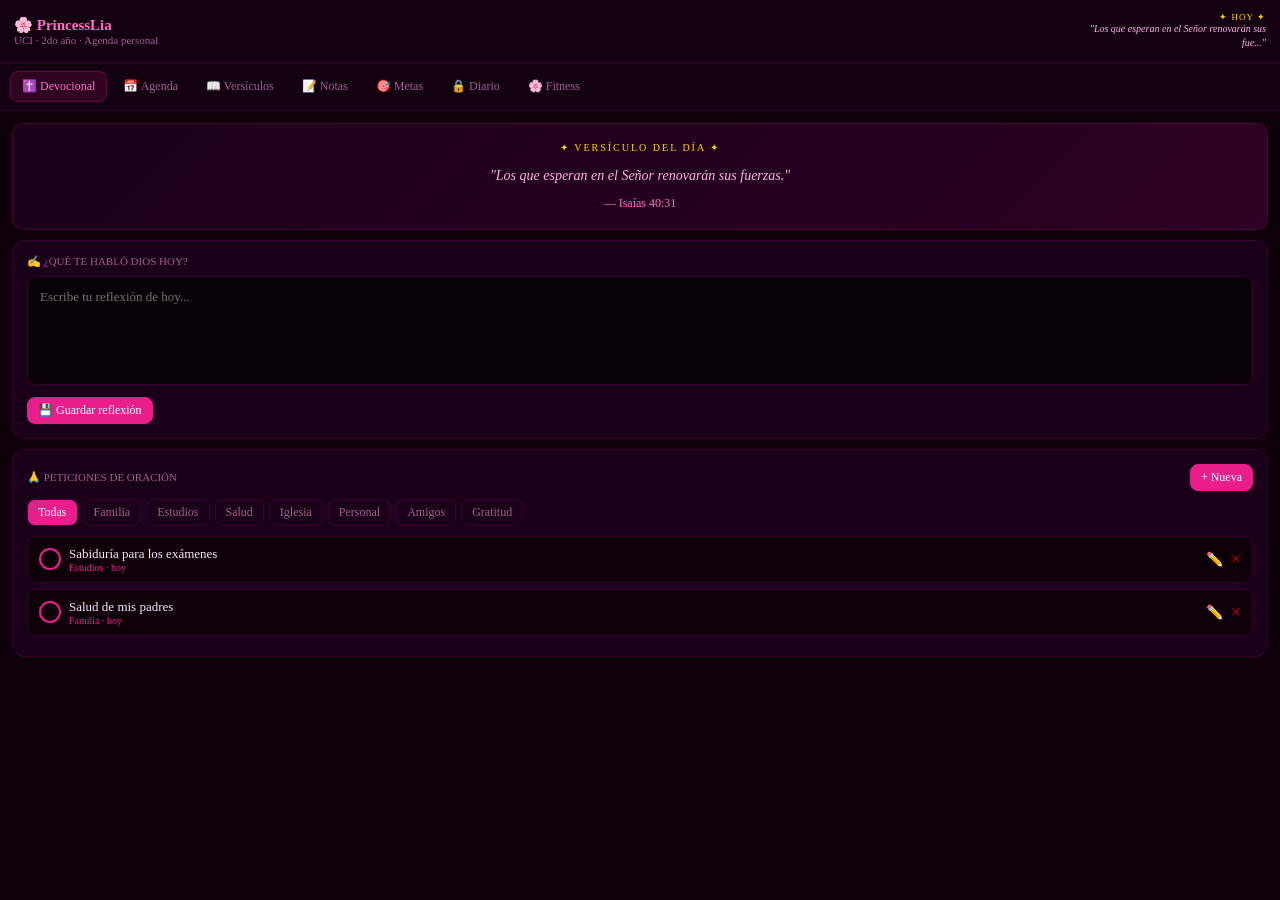
<file: index.html>
<!DOCTYPE html>
<html lang="es">
<head>
<meta charset="UTF-8"/>
<meta name="viewport" content="width=device-width, initial-scale=1.0"/>
<title>🌸 PrincessLia</title>
<style>
*{box-sizing:border-box;margin:0;padding:0}
body{background:#0d0008;color:#fce4ff;font-family:Georgia,serif;font-size:14px}
input,textarea,select,button{font-family:Georgia,serif;font-size:13px;box-sizing:border-box}
.inp{background:#080005;border:1px solid #3d0035;color:#fce4ff;border-radius:8px;padding:9px 12px;width:100%;outline:none}
.inp:focus{border-color:#e91e8c}
.btn{cursor:pointer;border:1px solid #3d0035;border-radius:8px;padding:8px 14px;background:#1a0018;color:#fce4ff;display:inline-block}
.btnp{background:#e91e8c;color:#fff;border-color:#e91e8c}
.btnd{background:#5a0000;color:#fff;border-color:#5a0000}
.btns{padding:5px 10px;font-size:12px}
.card{background:#1a0018;border:1px solid #3d0035;border-radius:12px;padding:14px;margin-bottom:10px}
.muted{color:#a06090;font-size:11px}
.row{display:flex;gap:8px;align-items:center;flex-wrap:wrap}
#hdr{padding:12px 14px;border-bottom:1px solid #3d0035;background:#130010;display:flex;justify-content:space-between;align-items:center}
#nav{padding:8px 10px;border-bottom:1px solid #3d0035;background:#130010;display:flex;gap:4px;overflow-x:auto}
.tab{background:none;border:1px solid transparent;border-radius:8px;padding:7px 11px;color:#a06090;font-size:12px;cursor:pointer;white-space:nowrap}
.tab.on{background:#e91e8c22;color:#ff6ec7;border-color:#e91e8c44}
.pg{display:none;padding:12px}
.pg.on{display:block}
.overlay{display:none;position:fixed;inset:0;background:#000000cc;z-index:50;overflow-y:auto;padding:50px 10px}
.overlay.on{display:block}
.box{background:#1a0018;border:1px solid #e91e8c44;border-radius:13px;padding:20px;width:94%;max-width:380px;margin:0 auto}
.box h3{color:#ff6ec7;margin-bottom:14px;font-size:14px}
.pbar{background:#080005;border-radius:6px;height:8px;overflow:hidden;margin:5px 0}
.pfill{height:100%;background:linear-gradient(90deg,#8b0066,#e91e8c);border-radius:6px}
</style>
</head>
<body>
<div id="hdr">
  <div>
    <div style="color:#ff6ec7;font-weight:700;font-size:15px">🌸 PrincessLia</div>
    <div class="muted">UCI · 2do año · Agenda personal</div>
  </div>
  <div style="text-align:right;max-width:190px">
    <div style="color:#ffd700;font-size:9px;letter-spacing:1px">✦ HOY ✦</div>
    <div id="hv" style="color:#ffb3e6;font-size:10px;font-style:italic;line-height:1.4"></div>
  </div>
</div>
<div id="nav">
  <button class="tab on" data-pg="dev">✝️ Devocional</button>
  <button class="tab" data-pg="agenda">📅 Agenda</button>
  <button class="tab" data-pg="verses">📖 Versículos</button>
  <button class="tab" data-pg="notas">📝 Notas</button>
  <button class="tab" data-pg="metas">🎯 Metas</button>
  <button class="tab" data-pg="diario">🔒 Diario</button>
  <button class="tab" data-pg="gym">🌸 Fitness</button>
</div>
<div id="pg-dev" class="pg on"></div>
<div id="pg-agenda" class="pg"></div>
<div id="pg-verses" class="pg"></div>
<div id="pg-notas" class="pg"></div>
<div id="pg-metas" class="pg"></div>
<div id="pg-diario" class="pg"></div>
<div id="pg-gym" class="pg"></div>
<div class="overlay" id="modal-layer"></div>
<script>
var S={};
function initData(){
  var def={
    verses:[
      {ref:"Filipenses 4:13",text:"Todo lo puedo en Cristo que me fortalece.",cat:"Fortaleza"},
      {ref:"Salmos 23:1",text:"El Señor es mi pastor; nada me faltará.",cat:"Confianza"},
      {ref:"Juan 3:16",text:"De tal manera amó Dios al mundo que dio a su Hijo unigénito.",cat:"Amor"},
      {ref:"Romanos 8:28",text:"A los que aman a Dios, todas las cosas les ayudan a bien.",cat:"Fe"},
      {ref:"Proverbios 31:25",text:"Se reviste de fuerza y dignidad, y afronta segura el porvenir.",cat:"Mujer"},
      {ref:"Isaías 40:31",text:"Los que esperan en el Señor renovarán sus fuerzas.",cat:"Fortaleza"},
      {ref:"Jeremías 29:11",text:"Yo sé los planes para vosotros: planes de bienestar.",cat:"Fe"},
      {ref:"Mateo 6:33",text:"Buscad primero el reino de Dios y su justicia.",cat:"Fe"},
      {ref:"Salmos 46:1",text:"Dios es nuestro amparo y fortaleza, pronto auxilio.",cat:"Confianza"},
      {ref:"Proverbios 3:5",text:"Confía en el Señor con todo tu corazón.",cat:"Confianza"}
    ],
    vcats:["Fortaleza","Confianza","Amor","Fe","Mujer"],
    prayers:[
      {id:1,text:"Sabiduría para los exámenes",cat:"Estudios",done:false,date:"hoy"},
      {id:2,text:"Salud de mis padres",cat:"Familia",done:false,date:"hoy"}
    ],
    pcats:["Familia","Estudios","Salud","Iglesia","Personal","Amigos","Gratitud"],
    materias:[
      {name:"Base de Datos I",color:"#4f8ef7"},
      {name:"Estructura de Datos II",color:"#3ecf8e"},
      {name:"Programación",color:"#f7c94f"},
      {name:"Inglés",color:"#f76f6f"},
      {name:"Matemáticas",color:"#a78bfa"},
      {name:"Iglesia",color:"#ffd700"},
      {name:"Personal",color:"#ff6ec7"},
      {name:"General",color:"#a06090"}
    ],
    events:[
      {id:1,day:1,title:"Clase BD I",mat:"Base de Datos I",hora:"08:00",done:false},
      {id:2,day:1,title:"Práctica Estructuras",mat:"Estructura de Datos II",hora:"10:00",done:false},
      {id:3,day:3,title:"Entrega tarea SQL",mat:"Base de Datos I",hora:"23:59",done:false},
      {id:4,day:5,title:"Ensayo iglesia",mat:"Iglesia",hora:"18:00",done:false},
      {id:5,day:0,title:"Culto dominical",mat:"Iglesia",hora:"09:00",done:false}
    ],
    notas:[
      {id:1,title:"Consultas SQL básicas",body:"SELECT * FROM tabla;\nSELECT campo FROM tabla WHERE condición;",cat:"Base de Datos I"},
      {id:2,title:"Versículo favorito",body:"Filipenses 4:13 - Todo lo puedo en Cristo que me fortalece.",cat:"Devocional"}
    ],
    ncats:["Base de Datos I","Estructura de Datos II","Programación","Matemáticas","Iglesia","Devocional","General"],
    metas:[
      {id:1,title:"Leer la Biblia completa",cat:"Espiritual",prog:15,total:100,unit:"%"},
      {id:2,title:"Aprobar Base de Datos I",cat:"Académico",prog:0,total:1,unit:"examen"},
      {id:3,title:"Memorizar 20 versículos",cat:"Espiritual",prog:5,total:20,unit:"versículos"}
    ],
    mcats:["Espiritual","Académico","Personal","Iglesia"],
    diary:[],
    reflections:[],
    rutinas:[],
    medidas:[],
    planGym:{},
    logrosGym:[]
  };
  Object.keys(def).forEach(function(k){
    var v=null;
    try{var r=localStorage.getItem('lia_'+k);if(r!==null)v=JSON.parse(r);}catch(e){}
    S[k]=v!==null?v:def[k];
  });
}
function sv(k){try{localStorage.setItem('lia_'+k,JSON.stringify(S[k]));}catch(e){}}
function uid(){return Date.now()+Math.floor(Math.random()*99999);}
function x(s){return String(s==null?'':s).replace(/&/g,'&amp;').replace(/</g,'&lt;').replace(/>/g,'&gt;');}
function tod(){return new Date().toLocaleDateString('es-ES');}
function showModal(html){
  var l=document.getElementById('modal-layer');
  l.innerHTML='<div class="box">'+html+'</div>';
  l.className='overlay on';
  l.onclick=function(e){if(e.target===l)closeModal();};
}
function closeModal(){
  var l=document.getElementById('modal-layer');
  l.className='overlay';l.innerHTML='';
}
document.getElementById('nav').addEventListener('click',function(e){
  var t=e.target.closest('.tab');if(!t)return;
  var pg=t.getAttribute('data-pg');if(!pg)return;
  document.querySelectorAll('.tab').forEach(function(b){b.classList.remove('on');});
  document.querySelectorAll('.pg').forEach(function(p){p.classList.remove('on');});
  t.classList.add('on');
  document.getElementById('pg-'+pg).classList.add('on');
  ({dev:renderDev,agenda:renderAgenda,verses:renderVerses,notas:renderNotas,metas:renderMetas,diario:renderDiario,gym:renderGym})[pg]();
});
var DV=[
  {ref:"Filipenses 4:13",text:"Todo lo puedo en Cristo que me fortalece."},
  {ref:"Salmos 23:1",text:"El Señor es mi pastor; nada me faltará."},
  {ref:"Proverbios 3:5",text:"Fíate de Jehová de todo tu corazón."},
  {ref:"Jeremías 29:11",text:"Yo sé los planes que tengo para vosotros."},
  {ref:"Isaías 40:31",text:"Los que esperan en el Señor renovarán sus fuerzas."},
  {ref:"Hebreos 11:1",text:"La fe es la certeza de lo que se espera."},
  {ref:"Mateo 6:33",text:"Busca primero el reino de Dios y su justicia."},
  {ref:"Salmos 46:1",text:"Dios es nuestro amparo y fortaleza."},
  {ref:"Juan 13:34",text:"Ámense los unos a los otros como yo los he amado."},
  {ref:"Romanos 12:2",text:"No se amolden al mundo sino transfórmense."},
  {ref:"Proverbios 31:25",text:"Se reviste de fuerza y dignidad, y afronta segura el porvenir."},
  {ref:"Deuteronomio 31:6",text:"Sed fuertes y valientes. No temáis ni os aterréis."}
];
function gdv(){var d=new Date();return DV[(d.getDate()+d.getMonth())%DV.length];}
var pCatF='Todas';
function renderDev(){
  var v=gdv();
  document.getElementById('hv').textContent='"'+v.text.slice(0,45)+'..."';
  if(!S.reflections)S.reflections=[];
  var refCards=S.reflections.slice().reverse().map(function(r){
    return'<div class="card" style="border-left:3px solid #e91e8c44;margin-bottom:8px">'
      +'<div style="display:flex;justify-content:space-between;align-items:center;margin-bottom:6px">'
      +'<div style="color:#ffd700;font-size:10px">✦ '+x(r.date)+'</div>'
      +'<div style="display:flex;gap:6px">'
      +'<button class="edit-r btn btns" data-id="'+r.id+'">✏️</button>'
      +'<button class="del-r btn btns btnd" data-id="'+r.id+'">×</button>'
      +'</div></div>'
      +'<div style="font-size:11px;color:#e91e8c;margin-bottom:4px;font-style:italic">"'+x(r.verse)+'"</div>'
      +'<div style="font-size:13px;white-space:pre-wrap;line-height:1.7;color:#fce4ff">'+x(r.text)+'</div>'
      +'</div>';
  }).join('');
  document.getElementById('pg-dev').innerHTML=
    '<div style="background:linear-gradient(135deg,#1a0018,#2d0025);border:1px solid #e91e8c33;border-radius:12px;padding:18px;text-align:center;margin-bottom:10px">'
    +'<div style="color:#ffd700;font-size:10px;letter-spacing:2px;margin-bottom:10px">✦ VERSÍCULO DEL DÍA ✦</div>'
    +'<div style="font-size:14px;line-height:1.8;color:#ffb3e6;font-style:italic;margin-bottom:8px">"'+x(v.text)+'"</div>'
    +'<div style="color:#ff6ec7;font-size:12px">— '+x(v.ref)+'</div></div>'
    +'<div class="card">'
    +'<div class="muted" style="margin-bottom:8px">✍️ ¿QUÉ TE HABLÓ DIOS HOY?</div>'
    +'<textarea id="refl-ta" class="inp" rows="4" placeholder="Escribe tu reflexión de hoy..." style="resize:none;line-height:1.7"></textarea>'
    +'<div style="margin-top:8px">'
    +'<button id="refl-btn" class="btn btnp btns">💾 Guardar reflexión</button>'
    +'</div></div>'
    +(refCards?'<div class="muted" style="margin-bottom:8px;padding-left:2px">📖 MIS REFLEXIONES</div>'+refCards:'')
    +'<div class="card"><div style="display:flex;justify-content:space-between;align-items:center;margin-bottom:8px">'
    +'<div class="muted">🙏 PETICIONES DE ORACIÓN</div>'
    +'<button id="btn-new-p" class="btn btnp btns">+ Nueva</button></div>'
    +'<div id="pcats-f" style="display:flex;gap:5px;flex-wrap:wrap;margin-bottom:10px"></div>'
    +'<div id="prayer-list"></div></div>';
  document.getElementById('refl-btn').onclick=function(){
    var t=document.getElementById('refl-ta').value.trim();if(!t)return;
    S.reflections.push({id:uid(),date:new Date().toLocaleString('es-ES'),verse:v.ref+' — '+v.text,text:t});
    sv('reflections');renderDev();
  };
  document.getElementById('btn-new-p').onclick=function(){openPrayerModal(null);};
  document.querySelectorAll('.del-r').forEach(function(b){b.onclick=function(){
    if(!confirm('¿Eliminar reflexión?'))return;
    S.reflections=S.reflections.filter(function(r){return r.id!==Number(b.getAttribute('data-id'));});
    sv('reflections');renderDev();
  };});
  document.querySelectorAll('.edit-r').forEach(function(b){b.onclick=function(){
    var id=Number(b.getAttribute('data-id'));
    var r=S.reflections.find(function(rr){return rr.id===id;});if(!r)return;
    showModal('<h3>✍️ Editar reflexión</h3>'
      +'<div style="font-size:11px;color:#e91e8c;margin-bottom:8px;font-style:italic">"'+x(r.verse)+'"</div>'
      +'<textarea id="m-refl" class="inp" rows="5" style="resize:none;margin-bottom:12px">'+x(r.text)+'</textarea>'
      +'<div class="row"><button id="m-rsave" class="btn btnp">Guardar</button><button id="m-rcancel" class="btn">Cancelar</button></div>');
    document.getElementById('m-rsave').onclick=function(){
      var t=document.getElementById('m-refl').value.trim();if(!t)return;
      S.reflections=S.reflections.map(function(rr){return rr.id===id?Object.assign({},rr,{text:t}):rr;});
      sv('reflections');closeModal();renderDev();
    };
    document.getElementById('m-rcancel').onclick=closeModal;
  };});
  renderPrayers();
}
function renderPrayers(){
  var pf=document.getElementById('pcats-f');if(!pf)return;
  pf.innerHTML='';
  ['Todas'].concat(S.pcats).forEach(function(c){
    var b=document.createElement('button');
    b.className='btn btns';b.textContent=c;
    b.style.background=pCatF===c?'#e91e8c':'#1a0018';
    b.style.color=pCatF===c?'#fff':'#a06090';
    b.onclick=function(){pCatF=c;renderPrayers();};
    pf.appendChild(b);
  });
  var list=document.getElementById('prayer-list');if(!list)return;
  var items=pCatF==='Todas'?S.prayers:S.prayers.filter(function(p){return p.cat===pCatF;});
  if(!items.length){list.innerHTML='<div class="muted" style="text-align:center;padding:14px">Sin peticiones aún 🙏</div>';return;}
  list.innerHTML='';
  items.forEach(function(p){
    var d=document.createElement('div');
    d.style.cssText='display:flex;align-items:center;gap:8px;padding:9px 11px;border-radius:8px;margin-bottom:6px;background:'+(p.done?'#0a150a':'#0d0008')+';border:1px solid '+(p.done?'#1e3a1e':'#3d0035');
    d.innerHTML='<button class="tog-p" data-id="'+p.id+'" style="flex-shrink:0;background:none;border:2px solid '+(p.done?'#ffd700':'#e91e8c')+';border-radius:50%;width:22px;height:22px;cursor:pointer;color:'+(p.done?'#ffd700':'transparent')+';font-size:11px">'+(p.done?'✓':'')+'</button>'
      +'<div style="flex:1"><div style="font-size:13px;text-decoration:'+(p.done?'line-through':'none')+';color:'+(p.done?'#a06090':'#fce4ff')+'">'+x(p.text)+'</div>'
      +'<div style="font-size:10px;color:#e91e8c">'+x(p.cat)+' · '+x(p.date)+'</div></div>'
      +'<button class="edit-p" data-id="'+p.id+'" style="background:none;border:none;color:#a06090;cursor:pointer;font-size:14px">✏️</button>'
      +'<button class="del-p" data-id="'+p.id+'" style="background:none;border:none;color:#c00;cursor:pointer;font-size:18px">×</button>';
    list.appendChild(d);
  });
  list.querySelectorAll('.tog-p').forEach(function(b){b.onclick=function(){
    var id=Number(b.getAttribute('data-id'));
    S.prayers=S.prayers.map(function(p){return p.id===id?Object.assign({},p,{done:!p.done}):p;});
    sv('prayers');renderPrayers();
  };});
  list.querySelectorAll('.edit-p').forEach(function(b){b.onclick=function(){openPrayerModal(Number(b.getAttribute('data-id')));};});
  list.querySelectorAll('.del-p').forEach(function(b){b.onclick=function(){
    if(!confirm('¿Eliminar?'))return;
    S.prayers=S.prayers.filter(function(p){return p.id!==Number(b.getAttribute('data-id'));});
    sv('prayers');renderPrayers();
  };});
}
function openPrayerModal(id){
  var p=id?S.prayers.find(function(xx){return xx.id===id;}):null;
  var opts=S.pcats.map(function(c){return'<option'+(p&&p.cat===c?' selected':'')+'>'+x(c)+'</option>';}).join('');
  showModal('<h3>'+(p?'Editar':'Nueva')+' petición</h3>'
    +'<input id="m-pt" class="inp" value="'+x(p?p.text:'')+'" placeholder="Petición..." style="margin-bottom:8px"/>'
    +'<select id="m-pc" class="inp" style="margin-bottom:12px">'+opts+'</select>'
    +'<div class="row"><button id="m-psave" class="btn btnp">Guardar</button>'
    +'<button id="m-pcancel" class="btn">Cancelar</button>'
    +'<button id="m-pcats" class="btn btns">⚙️ Cats</button></div>');
  document.getElementById('m-psave').onclick=function(){
    var t=document.getElementById('m-pt').value.trim();if(!t)return;
    var c=document.getElementById('m-pc').value;
    if(p){S.prayers=S.prayers.map(function(pp){return pp.id===id?Object.assign({},pp,{text:t,cat:c}):pp;});}
    else{S.prayers.unshift({id:uid(),text:t,cat:c,done:false,date:tod()});}
    sv('prayers');closeModal();renderPrayers();
  };
  document.getElementById('m-pcancel').onclick=closeModal;
  document.getElementById('m-pcats').onclick=function(){closeModal();openCatModal('pcats','Categorías de oración',function(){openPrayerModal(null);});};
}
var selDay=new Date().getDay();
var DIAS=['Dom','Lun','Mar','Mié','Jue','Vie','Sáb'];
function renderAgenda(){
  var pg=document.getElementById('pg-agenda');
  var db=DIAS.map(function(d,i){
    var has=S.events.some(function(e){return e.day===i;});
    return'<button class="btn day-btn" data-d="'+i+'" style="flex:1;padding:8px 2px;font-size:12px;position:relative;background:'+(selDay===i?'#e91e8c':'#1a0018')+';color:'+(selDay===i?'#fff':'#a06090')+';border-color:'+(selDay===i?'#e91e8c':'#3d0035')+'">'+d+(has?'<span style="position:absolute;top:3px;right:3px;width:5px;height:5px;border-radius:50%;background:#ffd700;display:block"></span>':'')+'</button>';
  }).join('');
  pg.innerHTML='<div style="display:flex;gap:4px;margin-bottom:10px">'+db+'</div>'
    +'<div style="display:flex;justify-content:space-between;align-items:center;margin-bottom:10px">'
    +'<div class="muted">📅 '+DIAS[selDay]+'</div>'
    +'<div class="row"><button id="btn-new-ev" class="btn btnp btns">+ Evento</button>'
    +'<button id="btn-mat-mgr" class="btn btns">⚙️ Materias</button></div></div>'
    +'<div id="ev-list"></div>';
  pg.querySelectorAll('.day-btn').forEach(function(b){b.onclick=function(){selDay=Number(b.getAttribute('data-d'));renderAgenda();};});
  document.getElementById('btn-new-ev').onclick=function(){openEvModal(null);};
  document.getElementById('btn-mat-mgr').onclick=openMatModal;
  renderEvents();
}
function renderEvents(){
  var list=document.getElementById('ev-list');if(!list)return;
  var evs=S.events.filter(function(e){return e.day===selDay;}).sort(function(a,b){return(a.hora||'').localeCompare(b.hora||'');});
  if(!evs.length){list.innerHTML='<div class="card" style="text-align:center;color:#a06090">Día libre 🌸</div>';return;}
  list.innerHTML='';
  evs.forEach(function(ev){
    var mat=S.materias.find(function(m){return m.name===ev.mat;})||{color:'#a06090'};
    var d=document.createElement('div');
    d.style.cssText='display:flex;align-items:center;gap:8px;padding:11px;border-radius:10px;margin-bottom:8px;background:#0d0008;border:1px solid '+mat.color+'44;border-left:3px solid '+mat.color+';opacity:'+(ev.done?0.5:1);
    d.innerHTML='<button class="tog-e" data-id="'+ev.id+'" style="flex-shrink:0;background:none;border:2px solid '+(ev.done?'#ffd700':mat.color)+';border-radius:50%;width:22px;height:22px;cursor:pointer;color:'+(ev.done?'#ffd700':'transparent')+';font-size:11px">'+(ev.done?'✓':'')+'</button>'
      +'<div style="flex:1"><div style="font-size:13px;text-decoration:'+(ev.done?'line-through':'none')+'">'+x(ev.title)+'</div>'
      +'<div style="font-size:10px;color:'+mat.color+'">'+x(ev.mat)+(ev.hora?' · '+x(ev.hora):'')+'</div></div>'
      +'<button class="edit-e" data-id="'+ev.id+'" style="background:none;border:none;color:#a06090;cursor:pointer;font-size:14px">✏️</button>'
      +'<button class="del-e" data-id="'+ev.id+'" style="background:none;border:none;color:#c00;cursor:pointer;font-size:18px">×</button>';
    list.appendChild(d);
  });
  list.querySelectorAll('.tog-e').forEach(function(b){b.onclick=function(){
    var id=Number(b.getAttribute('data-id'));
    S.events=S.events.map(function(e){return e.id===id?Object.assign({},e,{done:!e.done}):e;});
    sv('events');renderEvents();
  };});
  list.querySelectorAll('.edit-e').forEach(function(b){b.onclick=function(){openEvModal(Number(b.getAttribute('data-id')));};});
  list.querySelectorAll('.del-e').forEach(function(b){b.onclick=function(){
    if(!confirm('¿Eliminar?'))return;
    S.events=S.events.filter(function(e){return e.id!==Number(b.getAttribute('data-id'));});
    sv('events');renderAgenda();
  };});
}
function openEvModal(id){
  var ev=id?S.events.find(function(e){return e.id===id;}):null;
  var mo=S.materias.map(function(m){return'<option'+(ev&&ev.mat===m.name?' selected':'')+'>'+x(m.name)+'</option>';}).join('');
  showModal('<h3>'+(ev?'Editar evento':'Nuevo evento — '+DIAS[selDay])+'</h3>'
    +'<input id="m-et" class="inp" value="'+x(ev?ev.title:'')+'" placeholder="Descripción..." style="margin-bottom:8px"/>'
    +'<input id="m-eh" class="inp" value="'+x(ev?ev.hora:'')+'" placeholder="Hora (08:00)" style="margin-bottom:8px"/>'
    +'<select id="m-em" class="inp" style="margin-bottom:12px">'+mo+'</select>'
    +'<div class="row"><button id="m-esave" class="btn btnp">Guardar</button><button id="m-ecancel" class="btn">Cancelar</button></div>');
  document.getElementById('m-esave').onclick=function(){
    var t=document.getElementById('m-et').value.trim();if(!t)return;
    var h=document.getElementById('m-eh').value.trim();
    var m=document.getElementById('m-em').value;
    if(ev){S.events=S.events.map(function(e){return e.id===id?Object.assign({},e,{title:t,hora:h,mat:m}):e;});}
    else{S.events.push({id:uid(),day:selDay,title:t,mat:m,hora:h,done:false});}
    sv('events');closeModal();renderAgenda();
  };
  document.getElementById('m-ecancel').onclick=closeModal;
}
function openMatModal(){
  var rows=S.materias.map(function(m,i){
    return'<div class="row" style="margin-bottom:6px">'
      +'<input class="inp mat-name" data-i="'+i+'" value="'+x(m.name)+'" style="flex:1"/>'
      +'<input type="color" class="mat-color" data-i="'+i+'" value="'+m.color+'" style="width:32px;height:32px;border:none;background:none;cursor:pointer"/>'
      +'<button class="btn btnd btns del-mat" data-i="'+i+'">×</button></div>';
  }).join('');
  showModal('<h3>⚙️ Materias</h3>'+rows
    +'<div class="row" style="margin-top:10px">'
    +'<button id="m-matadd" class="btn btnp btns">+ Añadir</button>'
    +'<button id="m-matsave" class="btn btns">💾 Guardar</button>'
    +'<button id="m-matcancel" class="btn btns">Cerrar</button></div>');
  document.getElementById('m-matadd').onclick=function(){S.materias.push({name:'Nueva materia',color:'#a06090'});openMatModal();};
  document.getElementById('m-matsave').onclick=function(){
    document.querySelectorAll('.mat-name').forEach(function(inp){var i=Number(inp.getAttribute('data-i'));S.materias[i].name=inp.value.trim()||S.materias[i].name;});
    document.querySelectorAll('.mat-color').forEach(function(inp){var i=Number(inp.getAttribute('data-i'));S.materias[i].color=inp.value;});
    sv('materias');closeModal();renderAgenda();
  };
  document.querySelectorAll('.del-mat').forEach(function(b){b.onclick=function(){S.materias.splice(Number(b.getAttribute('data-i')),1);openMatModal();};});
  document.getElementById('m-matcancel').onclick=closeModal;
}
var vCatF='Todas';
function renderVerses(){
  var pg=document.getElementById('pg-verses');
  var cb=['Todas'].concat(S.vcats).map(function(c){
    return'<button class="btn btns vcat-btn" data-c="'+x(c)+'" style="background:'+(vCatF===c?'#e91e8c':'#1a0018')+';color:'+(vCatF===c?'#fff':'#a06090')+';margin-bottom:4px">'+x(c)+'</button>';
  }).join('');
  var items=vCatF==='Todas'?S.verses:S.verses.filter(function(v){return v.cat===vCatF;});
  var cards=items.map(function(v,i){
    return'<div class="card" style="border-left:3px solid #e91e8c">'
      +'<div style="font-size:13px;line-height:1.7;font-style:italic;color:#ffb3e6;margin-bottom:6px">"'+x(v.text)+'"</div>'
      +'<div style="display:flex;justify-content:space-between;align-items:center">'
      +'<div><span style="color:#ff6ec7;font-size:12px">'+x(v.ref)+'</span> <span class="muted">· '+x(v.cat)+'</span></div>'
      +'<div style="display:flex;gap:6px">'
      +'<button class="edit-v btn btns" data-i="'+i+'">✏️</button>'
      +'<button class="del-v btn btns btnd" data-i="'+i+'">×</button>'
      +'</div></div></div>';
  }).join('');
  pg.innerHTML='<div style="display:flex;justify-content:space-between;align-items:center;margin-bottom:8px">'
    +'<div class="muted">📖 MIS VERSÍCULOS</div>'
    +'<div class="row"><button id="btn-new-v" class="btn btnp btns">+ Añadir</button>'
    +'<button id="btn-vcats" class="btn btns">⚙️ Cats</button></div></div>'
    +'<div style="display:flex;gap:5px;flex-wrap:wrap;margin-bottom:10px">'+cb+'</div>'
    +(cards||'<div class="muted" style="text-align:center;padding:14px">Sin versículos aún.</div>');
  pg.querySelectorAll('.vcat-btn').forEach(function(b){b.onclick=function(){vCatF=b.getAttribute('data-c');renderVerses();};});
  document.getElementById('btn-new-v').onclick=function(){openVerseModal(null);};
  document.getElementById('btn-vcats').onclick=function(){openCatModal('vcats','Categorías de versículos',renderVerses);};
  pg.querySelectorAll('.edit-v').forEach(function(b){b.onclick=function(){openVerseModal(Number(b.getAttribute('data-i')));};});
  pg.querySelectorAll('.del-v').forEach(function(b){b.onclick=function(){
    if(!confirm('¿Eliminar?'))return;
    S.verses.splice(Number(b.getAttribute('data-i')),1);sv('verses');renderVerses();
  };});
}
function openVerseModal(idx){
  var v=(idx!==null&&idx!==undefined)?S.verses[idx]:null;
  var opts=S.vcats.map(function(c){return'<option'+(v&&v.cat===c?' selected':'')+'>'+x(c)+'</option>';}).join('');
  showModal('<h3>'+(v?'Editar versículo':'Nuevo versículo')+'</h3>'
    +'<input id="m-vr" class="inp" value="'+x(v?v.ref:'')+'" placeholder="Referencia (Ej: Juan 3:16)" style="margin-bottom:8px"/>'
    +'<textarea id="m-vt" class="inp" rows="3" placeholder="Texto del versículo..." style="margin-bottom:8px;resize:none">'+x(v?v.text:'')+'</textarea>'
    +'<select id="m-vc" class="inp" style="margin-bottom:12px">'+opts+'</select>'
    +'<div class="row"><button id="m-vsave" class="btn btnp">Guardar</button><button id="m-vcancel" class="btn">Cancelar</button></div>');
  document.getElementById('m-vsave').onclick=function(){
    var r=document.getElementById('m-vr').value.trim();
    var t=document.getElementById('m-vt').value.trim();
    var c=document.getElementById('m-vc').value;
    if(!r||!t)return;
    if(v){S.verses[idx]={ref:r,text:t,cat:c};}else{S.verses.push({ref:r,text:t,cat:c});}
    sv('verses');closeModal();renderVerses();
  };
  document.getElementById('m-vcancel').onclick=closeModal;
}
var nCatF='Todas';
function renderNotas(){
  var pg=document.getElementById('pg-notas');
  var cb=['Todas'].concat(S.ncats).map(function(c){
    return'<button class="btn btns ncat-btn" data-c="'+x(c)+'" style="background:'+(nCatF===c?'#e91e8c':'#1a0018')+';color:'+(nCatF===c?'#fff':'#a06090')+';margin-bottom:4px">'+x(c)+'</button>';
  }).join('');
  var items=nCatF==='Todas'?S.notas:S.notas.filter(function(n){return n.cat===nCatF;});
  var cards=items.map(function(n){
    return'<div class="card">'
      +'<div style="display:flex;justify-content:space-between;align-items:center;margin-bottom:6px">'
      +'<div style="font-weight:700;color:#ff6ec7">'+x(n.title)+'</div>'
      +'<div style="display:flex;gap:6px">'
      +'<button class="edit-n btn btns" data-id="'+n.id+'">✏️</button>'
      +'<button class="del-n btn btns btnd" data-id="'+n.id+'">×</button></div></div>'
      +'<div style="font-size:11px;color:#a06090;margin-bottom:6px">'+x(n.cat)+'</div>'
      +'<div style="font-size:12px;white-space:pre-wrap;line-height:1.6">'+x(n.body)+'</div></div>';
  }).join('');
  pg.innerHTML='<div style="display:flex;justify-content:space-between;align-items:center;margin-bottom:8px">'
    +'<div class="muted">📝 MIS NOTAS</div>'
    +'<div class="row"><button id="btn-new-n" class="btn btnp btns">+ Nueva</button>'
    +'<button id="btn-ncats" class="btn btns">⚙️ Cats</button></div></div>'
    +'<div style="display:flex;gap:5px;flex-wrap:wrap;margin-bottom:10px">'+cb+'</div>'
    +(cards||'<div class="muted" style="text-align:center;padding:14px">Sin notas aún.</div>');
  pg.querySelectorAll('.ncat-btn').forEach(function(b){b.onclick=function(){nCatF=b.getAttribute('data-c');renderNotas();};});
  document.getElementById('btn-new-n').onclick=function(){openNotaModal(null);};
  document.getElementById('btn-ncats').onclick=function(){openCatModal('ncats','Categorías de notas',renderNotas);};
  pg.querySelectorAll('.edit-n').forEach(function(b){b.onclick=function(){openNotaModal(Number(b.getAttribute('data-id')));};});
  pg.querySelectorAll('.del-n').forEach(function(b){b.onclick=function(){
    if(!confirm('¿Eliminar?'))return;
    S.notas=S.notas.filter(function(n){return n.id!==Number(b.getAttribute('data-id'));});
    sv('notas');renderNotas();
  };});
}
function openNotaModal(id){
  var n=id?S.notas.find(function(xx){return xx.id===id;}):null;
  var opts=S.ncats.map(function(c){return'<option'+(n&&n.cat===c?' selected':'')+'>'+x(c)+'</option>';}).join('');
  showModal('<h3>'+(n?'Editar nota':'Nueva nota')+'</h3>'
    +'<input id="m-nt" class="inp" value="'+x(n?n.title:'')+'" placeholder="Título..." style="margin-bottom:8px"/>'
    +'<select id="m-nc" class="inp" style="margin-bottom:8px">'+opts+'</select>'
    +'<textarea id="m-nb" class="inp" rows="5" placeholder="Contenido..." style="margin-bottom:12px;resize:none">'+x(n?n.body:'')+'</textarea>'
    +'<div class="row"><button id="m-nsave" class="btn btnp">Guardar</button><button id="m-ncancel" class="btn">Cancelar</button></div>');
  document.getElementById('m-nsave').onclick=function(){
    var t=document.getElementById('m-nt').value.trim();if(!t)return;
    var c=document.getElementById('m-nc').value;
    var b=document.getElementById('m-nb').value;
    if(n){S.notas=S.notas.map(function(nn){return nn.id===id?Object.assign({},nn,{title:t,cat:c,body:b}):nn;});}
    else{S.notas.unshift({id:uid(),title:t,cat:c,body:b});}
    sv('notas');closeModal();renderNotas();
  };
  document.getElementById('m-ncancel').onclick=closeModal;
}
var mCatF='Todas';
function renderMetas(){
  var pg=document.getElementById('pg-metas');
  var cb=['Todas'].concat(S.mcats).map(function(c){
    return'<button class="btn btns mcat-btn" data-c="'+x(c)+'" style="background:'+(mCatF===c?'#e91e8c':'#1a0018')+';color:'+(mCatF===c?'#fff':'#a06090')+';margin-bottom:4px">'+x(c)+'</button>';
  }).join('');
  var items=mCatF==='Todas'?S.metas:S.metas.filter(function(m){return m.cat===mCatF;});
  var cards=items.map(function(m){
    var pct=m.total>0?Math.min(100,Math.round((m.prog/m.total)*100)):0;
    return'<div class="card">'
      +'<div style="display:flex;justify-content:space-between;align-items:center;margin-bottom:4px">'
      +'<div style="font-size:13px;color:#fce4ff">'+x(m.title)+'</div>'
      +'<div style="display:flex;gap:6px">'
      +'<button class="prog-m btn btns" data-id="'+m.id+'">+1</button>'
      +'<button class="edit-m btn btns" data-id="'+m.id+'">✏️</button>'
      +'<button class="del-m btn btns btnd" data-id="'+m.id+'">×</button></div></div>'
      +'<div class="muted" style="margin-bottom:4px">'+x(m.cat)+' · '+m.prog+' / '+m.total+' '+x(m.unit)+' ('+pct+'%)</div>'
      +'<div class="pbar"><div class="pfill" style="width:'+pct+'%"></div></div></div>';
  }).join('');
  pg.innerHTML='<div style="display:flex;justify-content:space-between;align-items:center;margin-bottom:8px">'
    +'<div class="muted">🎯 MIS METAS</div>'
    +'<div class="row"><button id="btn-new-m" class="btn btnp btns">+ Nueva</button>'
    +'<button id="btn-mcats" class="btn btns">⚙️ Cats</button></div></div>'
    +'<div style="display:flex;gap:5px;flex-wrap:wrap;margin-bottom:10px">'+cb+'</div>'
    +(cards||'<div class="muted" style="text-align:center;padding:14px">Sin metas aún 🎯</div>');
  pg.querySelectorAll('.mcat-btn').forEach(function(b){b.onclick=function(){mCatF=b.getAttribute('data-c');renderMetas();};});
  document.getElementById('btn-new-m').onclick=function(){openMetaModal(null);};
  document.getElementById('btn-mcats').onclick=function(){openCatModal('mcats','Categorías de metas',renderMetas);};
  pg.querySelectorAll('.prog-m').forEach(function(b){b.onclick=function(){
    var id=Number(b.getAttribute('data-id'));
    S.metas=S.metas.map(function(m){return m.id===id?Object.assign({},m,{prog:Math.min(m.total,m.prog+1)}):m;});
    sv('metas');renderMetas();
  };});
  pg.querySelectorAll('.edit-m').forEach(function(b){b.onclick=function(){openMetaModal(Number(b.getAttribute('data-id')));};});
  pg.querySelectorAll('.del-m').forEach(function(b){b.onclick=function(){
    if(!confirm('¿Eliminar?'))return;
    S.metas=S.metas.filter(function(m){return m.id!==Number(b.getAttribute('data-id'));});
    sv('metas');renderMetas();
  };});
}
function openMetaModal(id){
  var m=id?S.metas.find(function(xx){return xx.id===id;}):null;
  var opts=S.mcats.map(function(c){return'<option'+(m&&m.cat===c?' selected':'')+'>'+x(c)+'</option>';}).join('');
  showModal('<h3>'+(m?'Editar meta':'Nueva meta')+'</h3>'
    +'<input id="m-mtit" class="inp" value="'+x(m?m.title:'')+'" placeholder="Título..." style="margin-bottom:8px"/>'
    +'<select id="m-mcat" class="inp" style="margin-bottom:8px">'+opts+'</select>'
    +'<div class="row" style="margin-bottom:8px">'
    +'<input id="m-mprog" class="inp" type="number" min="0" value="'+(m?m.prog:0)+'" style="flex:1"/>'
    +'<input id="m-mtot" class="inp" type="number" min="1" value="'+(m?m.total:10)+'" style="flex:1"/></div>'
    +'<input id="m-munit" class="inp" value="'+x(m?m.unit:'')+'" placeholder="Unidad (ej: capítulos)" style="margin-bottom:12px"/>'
    +'<div class="row"><button id="m-msave" class="btn btnp">Guardar</button><button id="m-mcancel" class="btn">Cancelar</button></div>');
  document.getElementById('m-msave').onclick=function(){
    var t=document.getElementById('m-mtit').value.trim();if(!t)return;
    var c=document.getElementById('m-mcat').value;
    var pr=parseInt(document.getElementById('m-mprog').value)||0;
    var to=parseInt(document.getElementById('m-mtot').value)||1;
    var u=document.getElementById('m-munit').value.trim()||'unidades';
    if(m){S.metas=S.metas.map(function(mm){return mm.id===id?Object.assign({},mm,{title:t,cat:c,prog:pr,total:to,unit:u}):mm;});}
    else{S.metas.push({id:uid(),title:t,cat:c,prog:pr,total:to,unit:u});}
    sv('metas');closeModal();renderMetas();
  };
  document.getElementById('m-mcancel').onclick=closeModal;
}
var diaryUnlocked=false;
var DIARY_PASS='Teamo';
function renderDiario(){
  var pg=document.getElementById('pg-diario');
  if(!S.diary)S.diary=[];
  if(!diaryUnlocked){
    pg.innerHTML='<div class="card" style="text-align:center;padding:30px 20px">'
      +'<div style="font-size:32px;margin-bottom:12px">🔒</div>'
      +'<div style="color:#ff6ec7;font-size:14px;margin-bottom:6px;font-weight:700">Diario privado de PrincessLia</div>'
      +'<div class="muted" style="margin-bottom:16px">Este espacio es solo tuyo 🌸</div>'
      +'<input id="pass-inp" class="inp" type="password" placeholder="Contraseña..." style="margin-bottom:10px;text-align:center"/>'
      +'<div style="display:flex;gap:8px;justify-content:center;flex-wrap:wrap">'
      +'<button id="pass-enter" class="btn btnp">Entrar</button>'
      +'<button id="pass-change" class="btn btns">🔑 Cambiar contraseña</button>'
      +'</div>'
      +'<div id="pass-err" style="color:#f76f6f;font-size:11px;margin-top:8px;display:none">Contraseña incorrecta 💔</div>'
      +'</div>';
    document.getElementById('pass-enter').onclick=checkPass;
    document.getElementById('pass-inp').onkeydown=function(e){if(e.key==='Enter')checkPass();};
    document.getElementById('pass-change').onclick=openChangePass;
    return;
  }
  var cards=S.diary.slice().reverse().map(function(e){
    return'<div class="card">'
      +'<div style="display:flex;justify-content:space-between;align-items:center;margin-bottom:6px">'
      +'<div style="color:#ff6ec7;font-size:12px">🔒 '+x(e.date)+'</div>'
      +'<button class="del-d btn btns btnd" data-id="'+e.id+'">×</button></div>'
      +'<div style="font-size:13px;white-space:pre-wrap;line-height:1.7">'+x(e.text)+'</div></div>';
  }).join('');
  pg.innerHTML='<div style="display:flex;justify-content:space-between;align-items:center;margin-bottom:10px">'
    +'<div style="color:#ff6ec7;font-size:13px;font-weight:700">🌸 Mi diario personal</div>'
    +'<div class="row">'
    +'<button id="diary-lock" class="btn btns">🔒 Cerrar</button>'
    +'<button id="diary-chpass" class="btn btns">🔑 Cambiar clave</button>'
    +'</div></div>'
    +'<div class="card">'
    +'<div class="muted" style="margin-bottom:8px">+ Nueva entrada</div>'
    +'<textarea id="diary-ta" class="inp" rows="5" placeholder="Escribe tus pensamientos..." style="resize:none;line-height:1.7"></textarea>'
    +'<div style="margin-top:8px"><button id="diary-save" class="btn btnp btns">💾 Guardar entrada</button></div></div>'
    +(cards||'<div class="muted" style="text-align:center;padding:14px">Aún no hay entradas 🌸</div>');
  document.getElementById('diary-save').onclick=function(){
    var t=document.getElementById('diary-ta').value.trim();if(!t)return;
    S.diary.push({id:uid(),date:new Date().toLocaleString('es-ES'),text:t});
    sv('diary');renderDiario();
  };
  document.getElementById('diary-lock').onclick=function(){diaryUnlocked=false;renderDiario();};
  document.getElementById('diary-chpass').onclick=openChangePass;
  pg.querySelectorAll('.del-d').forEach(function(b){b.onclick=function(){
    if(!confirm('¿Eliminar entrada?'))return;
    S.diary=S.diary.filter(function(e){return e.id!==Number(b.getAttribute('data-id'));});
    sv('diary');renderDiario();
  };});
}
function checkPass(){
  var inp=document.getElementById('pass-inp');
  var err=document.getElementById('pass-err');
  var stored=localStorage.getItem('lia_diarypass')||DIARY_PASS;
  if(inp.value===stored){diaryUnlocked=true;renderDiario();}
  else{err.style.display='block';inp.value='';setTimeout(function(){err.style.display='none';},2000);}
}
function openChangePass(){
  showModal('<h3>🔑 Cambiar contraseña del diario</h3>'
    +'<input id="cp-old" class="inp" type="password" placeholder="Contraseña actual..." style="margin-bottom:8px"/>'
    +'<input id="cp-new" class="inp" type="password" placeholder="Nueva contraseña..." style="margin-bottom:8px"/>'
    +'<input id="cp-rep" class="inp" type="password" placeholder="Repetir nueva contraseña..." style="margin-bottom:12px"/>'
    +'<div id="cp-err" style="color:#f76f6f;font-size:11px;margin-bottom:8px;display:none"></div>'
    +'<div class="row"><button id="cp-save" class="btn btnp">Guardar</button><button id="cp-cancel" class="btn">Cancelar</button></div>');
  document.getElementById('cp-save').onclick=function(){
    var old=document.getElementById('cp-old').value;
    var nw=document.getElementById('cp-new').value.trim();
    var rp=document.getElementById('cp-rep').value.trim();
    var err=document.getElementById('cp-err');
    var stored=localStorage.getItem('lia_diarypass')||DIARY_PASS;
    if(old!==stored){err.textContent='Contraseña actual incorrecta 💔';err.style.display='block';return;}
    if(!nw){err.textContent='La nueva contraseña no puede estar vacía.';err.style.display='block';return;}
    if(nw!==rp){err.textContent='Las contraseñas no coinciden 💔';err.style.display='block';return;}
    localStorage.setItem('lia_diarypass',nw);
    closeModal();alert('✓ Contraseña cambiada con éxito 🌸');
  };
  document.getElementById('cp-cancel').onclick=closeModal;
}
function openCatModal(key,title,onDone){
  var rows=S[key].map(function(c,i){
    return'<div class="row" style="margin-bottom:6px">'
      +'<input class="inp cat-inp" data-i="'+i+'" value="'+x(c)+'" style="flex:1"/>'
      +'<button class="btn btnd btns del-cat" data-i="'+i+'">×</button></div>';
  }).join('');
  showModal('<h3>⚙️ '+x(title)+'</h3>'+rows
    +'<div class="row" style="margin-top:10px">'
    +'<button id="m-catadd" class="btn btnp btns">+ Añadir</button>'
    +'<button id="m-catsave" class="btn btns">💾 Guardar</button>'
    +'<button id="m-catcancel" class="btn btns">Cerrar</button></div>');
  document.getElementById('m-catadd').onclick=function(){S[key].push('Nueva');openCatModal(key,title,onDone);};
  document.getElementById('m-catsave').onclick=function(){
    var nc=[];
    document.querySelectorAll('.cat-inp').forEach(function(inp){var v=inp.value.trim();if(v)nc.push(v);});
    S[key]=nc;sv(key);closeModal();if(onDone)onDone();
  };
  document.querySelectorAll('.del-cat').forEach(function(b){b.onclick=function(){S[key].splice(Number(b.getAttribute('data-i')),1);openCatModal(key,title,onDone);};});
  document.getElementById('m-catcancel').onclick=closeModal;
}
var gymTab='rutinas';
function renderGym(){
  var pg=document.getElementById('pg-gym');
  var tabs=['rutinas','progreso','plan','logros'].map(function(t){
    var labels={rutinas:'💪 Rutinas',progreso:'📊 Progreso',plan:'📅 Plan',logros:'🏆 Logros'};
    return'<button class="btn btns gym-tab-btn" data-t="'+t+'" style="background:'+(gymTab===t?'#e91e8c':'#1a0018')+';color:'+(gymTab===t?'#fff':'#a06090')+'">'+labels[t]+'</button>';
  }).join('');
  pg.innerHTML='<div style="display:flex;gap:5px;flex-wrap:wrap;margin-bottom:12px">'+tabs+'</div><div id="gym-body"></div>';
  pg.querySelectorAll('.gym-tab-btn').forEach(function(b){
    b.onclick=function(){gymTab=b.getAttribute('data-t');renderGym();};
  });
  if(gymTab==='rutinas')renderRutinas();
  else if(gymTab==='progreso')renderProgreso();
  else if(gymTab==='plan')renderPlan();
  else renderLogros();
}
function renderRutinas(){
  var body=document.getElementById('gym-body');
  var cards=(S.rutinas||[]).map(function(r,i){
    var exs=r.ejercicios.map(function(e){
      return'<div style="display:flex;justify-content:space-between;padding:5px 0;border-bottom:1px solid #3d003533">'
        +'<div style="font-size:12px;color:#fce4ff">'+x(e.name)+'</div>'
        +'<div style="font-size:11px;color:#a06090">'+e.series+'x'+e.reps+(e.peso?' · '+e.peso+'kg':'')+'</div>'
        +'</div>';
    }).join('');
    return'<div class="card" style="border-left:3px solid #e91e8c">'
      +'<div style="display:flex;justify-content:space-between;align-items:center;margin-bottom:8px">'
      +'<div style="font-weight:700;color:#ff6ec7">'+x(r.name)+'</div>'
      +'<div style="display:flex;gap:6px">'
      +'<button class="edit-rut btn btns" data-i="'+i+'">✏️</button>'
      +'<button class="del-rut btn btns btnd" data-i="'+i+'">×</button>'
      +'</div></div>'
      +'<div style="font-size:11px;color:#a06090;margin-bottom:6px">'+x(r.cat||'General')+'</div>'
      +exs+'</div>';
  }).join('');
  body.innerHTML='<div style="display:flex;justify-content:space-between;align-items:center;margin-bottom:10px">'
    +'<div class="muted">💪 MIS RUTINAS</div>'
    +'<button id="btn-new-rut" class="btn btnp btns">+ Nueva rutina</button></div>'
    +(cards||'<div class="muted" style="text-align:center;padding:14px">Sin rutinas aún 💪</div>');
  document.getElementById('btn-new-rut').onclick=function(){openRutinaModal(null);};
  body.querySelectorAll('.edit-rut').forEach(function(b){b.onclick=function(){openRutinaModal(Number(b.getAttribute('data-i')));};});
  body.querySelectorAll('.del-rut').forEach(function(b){b.onclick=function(){
    if(!confirm('¿Eliminar rutina?'))return;
    S.rutinas.splice(Number(b.getAttribute('data-i')),1);sv('rutinas');renderRutinas();
  };});
}
function openRutinaModal(idx){
  var r=idx!==null?S.rutinas[idx]:null;
  var cats=['Piernas','Brazos','Pecho','Espalda','Abdomen','Cardio','Full Body','Glúteos'];
  var catOpts=cats.map(function(c){return'<option'+(r&&r.cat===c?' selected':'')+'>'+c+'</option>';}).join('');
  var exRows=(r?r.ejercicios:[]).map(function(e,i){return exRow(e,i);}).join('');
  showModal('<h3>'+(r?'Editar rutina':'Nueva rutina')+'</h3>'
    +'<input id="m-rname" class="inp" value="'+x(r?r.name:'')+'" placeholder="Nombre de la rutina..." style="margin-bottom:8px"/>'
    +'<select id="m-rcat" class="inp" style="margin-bottom:10px">'+catOpts+'</select>'
    +'<div class="muted" style="margin-bottom:6px">Ejercicios:</div>'
    +'<div id="ex-rows">'+exRows+'</div>'
    +'<button id="add-ex" class="btn btns" style="margin-bottom:12px;margin-top:4px">+ Ejercicio</button>'
    +'<div class="row"><button id="m-rsave" class="btn btnp">Guardar</button><button id="m-rcancel" class="btn">Cancelar</button></div>');
  document.getElementById('add-ex').onclick=function(){
    var cont=document.getElementById('ex-rows');
    var i=cont.children.length;
    cont.insertAdjacentHTML('beforeend',exRow({name:'',series:3,reps:10,peso:''},i));
  };
  document.getElementById('m-rsave').onclick=function(){
    var name=document.getElementById('m-rname').value.trim();if(!name)return;
    var cat=document.getElementById('m-rcat').value;
    var ejercicios=[];
    document.querySelectorAll('.ex-row').forEach(function(row){
      var n=row.querySelector('.ex-name').value.trim();if(!n)return;
      ejercicios.push({
        name:n,
        series:parseInt(row.querySelector('.ex-ser').value)||3,
        reps:parseInt(row.querySelector('.ex-rep').value)||10,
        peso:row.querySelector('.ex-peso').value.trim()
      });
    });
    if(!S.rutinas)S.rutinas=[];
    if(r){S.rutinas[idx]={name:name,cat:cat,ejercicios:ejercicios};}
    else{S.rutinas.push({id:uid(),name:name,cat:cat,ejercicios:ejercicios});}
    sv('rutinas');closeModal();renderRutinas();
  };
  document.getElementById('m-rcancel').onclick=closeModal;
}
function exRow(e,i){
  return'<div class="ex-row" style="background:#080005;border-radius:8px;padding:8px;margin-bottom:6px">'
    +'<input class="inp ex-name" value="'+x(e.name)+'" placeholder="Ejercicio..." style="margin-bottom:4px"/>'
    +'<div class="row">'
    +'<input class="inp ex-ser" type="number" min="1" value="'+(e.series||3)+'" placeholder="Series" style="flex:1"/>'
    +'<input class="inp ex-rep" type="number" min="1" value="'+(e.reps||10)+'" placeholder="Reps" style="flex:1"/>'
    +'<input class="inp ex-peso" value="'+(e.peso||'')+'" placeholder="kg" style="flex:1"/>'
    +'</div></div>';
}
function renderProgreso(){
  var body=document.getElementById('gym-body');
  if(!S.medidas)S.medidas=[];
  var rows=S.medidas.slice().reverse().map(function(m){
    return'<div class="card" style="padding:10px 14px">'
      +'<div style="display:flex;justify-content:space-between;align-items:center">'
      +'<div style="font-size:11px;color:#ffd700">📅 '+x(m.date)+'</div>'
      +'<button class="del-med btn btns btnd" data-id="'+m.id+'">×</button></div>'
      +'<div style="display:flex;flex-wrap:wrap;gap:10px;margin-top:8px">'
      +(m.peso?'<div style="text-align:center"><div style="font-size:18px;color:#ff6ec7;font-weight:700">'+x(m.peso)+'</div><div class="muted">kg</div></div>':'')
      +(m.cintura?'<div style="text-align:center"><div style="font-size:18px;color:#a78bfa;font-weight:700">'+x(m.cintura)+'</div><div class="muted">cintura cm</div></div>':'')
      +(m.cadera?'<div style="text-align:center"><div style="font-size:18px;color:#3ecf8e;font-weight:700">'+x(m.cadera)+'</div><div class="muted">cadera cm</div></div>':'')
      +(m.pecho?'<div style="text-align:center"><div style="font-size:18px;color:#f7c94f;font-weight:700">'+x(m.pecho)+'</div><div class="muted">pecho cm</div></div>':'')
      +(m.brazo?'<div style="text-align:center"><div style="font-size:18px;color:#f76f6f;font-weight:700">'+x(m.brazo)+'</div><div class="muted">brazo cm</div></div>':'')
      +(m.nota?'<div style="width:100%;font-size:12px;color:#a06090;margin-top:4px">📝 '+x(m.nota)+'</div>':'')
      +'</div></div>';
  }).join('');
  body.innerHTML='<div style="display:flex;justify-content:space-between;align-items:center;margin-bottom:10px">'
    +'<div class="muted">📊 MI PROGRESO</div>'
    +'<button id="btn-new-med" class="btn btnp btns">+ Registrar</button></div>'
    +(rows||'<div class="muted" style="text-align:center;padding:14px">Sin registros aún 📊</div>');
  document.getElementById('btn-new-med').onclick=openMedidaModal;
  body.querySelectorAll('.del-med').forEach(function(b){b.onclick=function(){
    if(!confirm('¿Eliminar registro?'))return;
    S.medidas=S.medidas.filter(function(m){return m.id!==Number(b.getAttribute('data-id'));});
    sv('medidas');renderProgreso();
  };});
}
function openMedidaModal(){
  showModal('<h3>📊 Registrar medidas</h3>'
    +'<div class="row" style="margin-bottom:8px">'
    +'<div style="flex:1"><div class="muted" style="margin-bottom:3px">Peso (kg)</div><input id="m-mpeso" class="inp" type="number" step="0.1" placeholder="60.5"/></div>'
    +'<div style="flex:1"><div class="muted" style="margin-bottom:3px">Cintura (cm)</div><input id="m-mcintura" class="inp" type="number" placeholder="65"/></div>'
    +'</div>'
    +'<div class="row" style="margin-bottom:8px">'
    +'<div style="flex:1"><div class="muted" style="margin-bottom:3px">Cadera (cm)</div><input id="m-mcadera" class="inp" type="number" placeholder="90"/></div>'
    +'<div style="flex:1"><div class="muted" style="margin-bottom:3px">Pecho (cm)</div><input id="m-mpecho" class="inp" type="number" placeholder="85"/></div>'
    +'</div>'
    +'<div class="muted" style="margin-bottom:3px">Brazo (cm)</div>'
    +'<input id="m-mbrazo" class="inp" type="number" placeholder="28" style="margin-bottom:8px"/>'
    +'<div class="muted" style="margin-bottom:3px">Nota</div>'
    +'<input id="m-mnota" class="inp" placeholder="Ej: me siento con más energía..." style="margin-bottom:12px"/>'
    +'<div class="row"><button id="m-msave2" class="btn btnp">Guardar</button><button id="m-mcancel2" class="btn">Cancelar</button></div>');
  document.getElementById('m-msave2').onclick=function(){
    var obj={id:uid(),date:tod()};
    var peso=document.getElementById('m-mpeso').value.trim();
    var cin=document.getElementById('m-mcintura').value.trim();
    var cad=document.getElementById('m-mcadera').value.trim();
    var pec=document.getElementById('m-mpecho').value.trim();
    var bra=document.getElementById('m-mbrazo').value.trim();
    var not=document.getElementById('m-mnota').value.trim();
    if(!peso&&!cin&&!cad&&!pec&&!bra)return;
    if(peso)obj.peso=peso;if(cin)obj.cintura=cin;if(cad)obj.cadera=cad;
    if(pec)obj.pecho=pec;if(bra)obj.brazo=bra;if(not)obj.nota=not;
    if(!S.medidas)S.medidas=[];
    S.medidas.push(obj);sv('medidas');closeModal();renderProgreso();
  };
  document.getElementById('m-mcancel2').onclick=closeModal;
}
var planDay=new Date().getDay();
function renderPlan(){
  var body=document.getElementById('gym-body');
  var DIAS2=['Dom','Lun','Mar','Mié','Jue','Vie','Sáb'];
  if(!S.planGym)S.planGym={};
  var db=DIAS2.map(function(d,i){
    var has=S.planGym[i]&&S.planGym[i].length;
    return'<button class="btn plan-day-btn" data-d="'+i+'" style="flex:1;padding:8px 2px;font-size:12px;position:relative;background:'+(planDay===i?'#e91e8c':'#1a0018')+';color:'+(planDay===i?'#fff':'#a06090')+';border-color:'+(planDay===i?'#e91e8c':'#3d0035')+'">'+d+(has?'<span style="position:absolute;top:3px;right:3px;width:5px;height:5px;border-radius:50%;background:#ffd700;display:block"></span>':'')+'</button>';
  }).join('');
  var dayRuts=S.planGym[planDay]||[];
  var rutOpts=(S.rutinas||[]).map(function(r){return'<option>'+x(r.name)+'</option>';}).join('');
  var planCards=dayRuts.map(function(name,i){
    return'<div style="display:flex;justify-content:space-between;align-items:center;padding:9px 11px;border-radius:8px;margin-bottom:6px;background:#0d0008;border:1px solid #e91e8c44">'
      +'<div style="color:#fce4ff;font-size:13px">💪 '+x(name)+'</div>'
      +'<button class="del-plan btn btns btnd" data-i="'+i+'">×</button></div>';
  }).join('');
  body.innerHTML='<div style="display:flex;gap:4px;margin-bottom:10px">'+db+'</div>'
    +'<div style="display:flex;justify-content:space-between;align-items:center;margin-bottom:10px">'
    +'<div class="muted">📅 '+DIAS2[planDay]+'</div>'
    +'<div class="row">'
    +(rutOpts?'<select id="plan-sel" class="inp" style="width:auto">'+rutOpts+'</select>'
      +'<button id="plan-add" class="btn btnp btns">+ Añadir</button>':'<span class="muted">Crea rutinas primero</span>')
    +'</div></div>'
    +(planCards||'<div class="muted" style="text-align:center;padding:14px">Descanso 🌸</div>');
  body.querySelectorAll('.plan-day-btn').forEach(function(b){b.onclick=function(){planDay=Number(b.getAttribute('data-d'));renderPlan();};});
  if(document.getElementById('plan-add')){
    document.getElementById('plan-add').onclick=function(){
      var sel=document.getElementById('plan-sel').value;
      if(!S.planGym[planDay])S.planGym[planDay]=[];
      if(S.planGym[planDay].indexOf(sel)===-1)S.planGym[planDay].push(sel);
      sv('planGym');renderPlan();
    };
  }
  body.querySelectorAll('.del-plan').forEach(function(b){b.onclick=function(){
    S.planGym[planDay].splice(Number(b.getAttribute('data-i')),1);
    sv('planGym');renderPlan();
  };});
}
function renderLogros(){
  var body=document.getElementById('gym-body');
  if(!S.logrosGym)S.logrosGym=[];
  var cards=S.logrosGym.map(function(l){
    var pct=l.total>0?Math.min(100,Math.round((l.prog/l.total)*100)):0;
    return'<div class="card">'
      +'<div style="display:flex;justify-content:space-between;align-items:center;margin-bottom:4px">'
      +'<div style="font-size:13px;color:#fce4ff">'+x(l.title)+'</div>'
      +'<div style="display:flex;gap:6px">'
      +'<button class="prog-lg btn btns" data-id="'+l.id+'">+1</button>'
      +'<button class="del-lg btn btns btnd" data-id="'+l.id+'">×</button></div></div>'
      +'<div class="muted" style="margin-bottom:4px">'+x(l.cat)+' · '+l.prog+' / '+l.total+' '+x(l.unit)+' ('+pct+'%)</div>'
      +'<div class="pbar"><div class="pfill" style="width:'+pct+'%"></div></div>'
      +(pct>=100?'<div style="color:#ffd700;font-size:11px;margin-top:4px;text-align:center">🏆 ¡Meta alcanzada!</div>':'')
      +'</div>';
  }).join('');
  body.innerHTML='<div style="display:flex;justify-content:space-between;align-items:center;margin-bottom:10px">'
    +'<div class="muted">🏆 MIS LOGROS FITNESS</div>'
    +'<button id="btn-new-lg" class="btn btnp btns">+ Nuevo logro</button></div>'
    +(cards||'<div class="muted" style="text-align:center;padding:14px">Sin logros aún 🏆</div>');
  document.getElementById('btn-new-lg').onclick=function(){openLogroModal(null);};
  body.querySelectorAll('.prog-lg').forEach(function(b){b.onclick=function(){
    var id=Number(b.getAttribute('data-id'));
    S.logrosGym=S.logrosGym.map(function(l){return l.id===id?Object.assign({},l,{prog:Math.min(l.total,l.prog+1)}):l;});
    sv('logrosGym');renderLogros();
  };});
  body.querySelectorAll('.del-lg').forEach(function(b){b.onclick=function(){
    if(!confirm('¿Eliminar logro?'))return;
    S.logrosGym=S.logrosGym.filter(function(l){return l.id!==Number(b.getAttribute('data-id'));});
    sv('logrosGym');renderLogros();
  };});
}
function openLogroModal(id){
  var cats=['Cardio','Fuerza','Flexibilidad','Peso','Medidas','General'];
  var opts=cats.map(function(c){return'<option>'+c+'</option>';}).join('');
  showModal('<h3>🏆 Nuevo logro fitness</h3>'
    +'<input id="m-ltit" class="inp" placeholder="Ej: Correr 5km sin parar..." style="margin-bottom:8px"/>'
    +'<select id="m-lcat" class="inp" style="margin-bottom:8px">'+opts+'</select>'
    +'<div class="row" style="margin-bottom:8px">'
    +'<input id="m-lprog" class="inp" type="number" min="0" value="0" placeholder="Progreso" style="flex:1"/>'
    +'<input id="m-ltot" class="inp" type="number" min="1" value="1" placeholder="Total" style="flex:1"/></div>'
    +'<input id="m-lunit" class="inp" placeholder="Unidad (ej: km, repeticiones...)" style="margin-bottom:12px"/>'
    +'<div class="row"><button id="m-lsave" class="btn btnp">Guardar</button><button id="m-lcancel" class="btn">Cancelar</button></div>');
  document.getElementById('m-lsave').onclick=function(){
    var t=document.getElementById('m-ltit').value.trim();if(!t)return;
    var c=document.getElementById('m-lcat').value;
    var pr=parseInt(document.getElementById('m-lprog').value)||0;
    var to=parseInt(document.getElementById('m-ltot').value)||1;
    var u=document.getElementById('m-lunit').value.trim()||'veces';
    if(!S.logrosGym)S.logrosGym=[];
    S.logrosGym.push({id:uid(),title:t,cat:c,prog:pr,total:to,unit:u});
    sv('logrosGym');closeModal();renderLogros();
  };
  document.getElementById('m-lcancel').onclick=closeModal;
}
initData();
renderDev();
</script>
</body>
</html>
</file>
